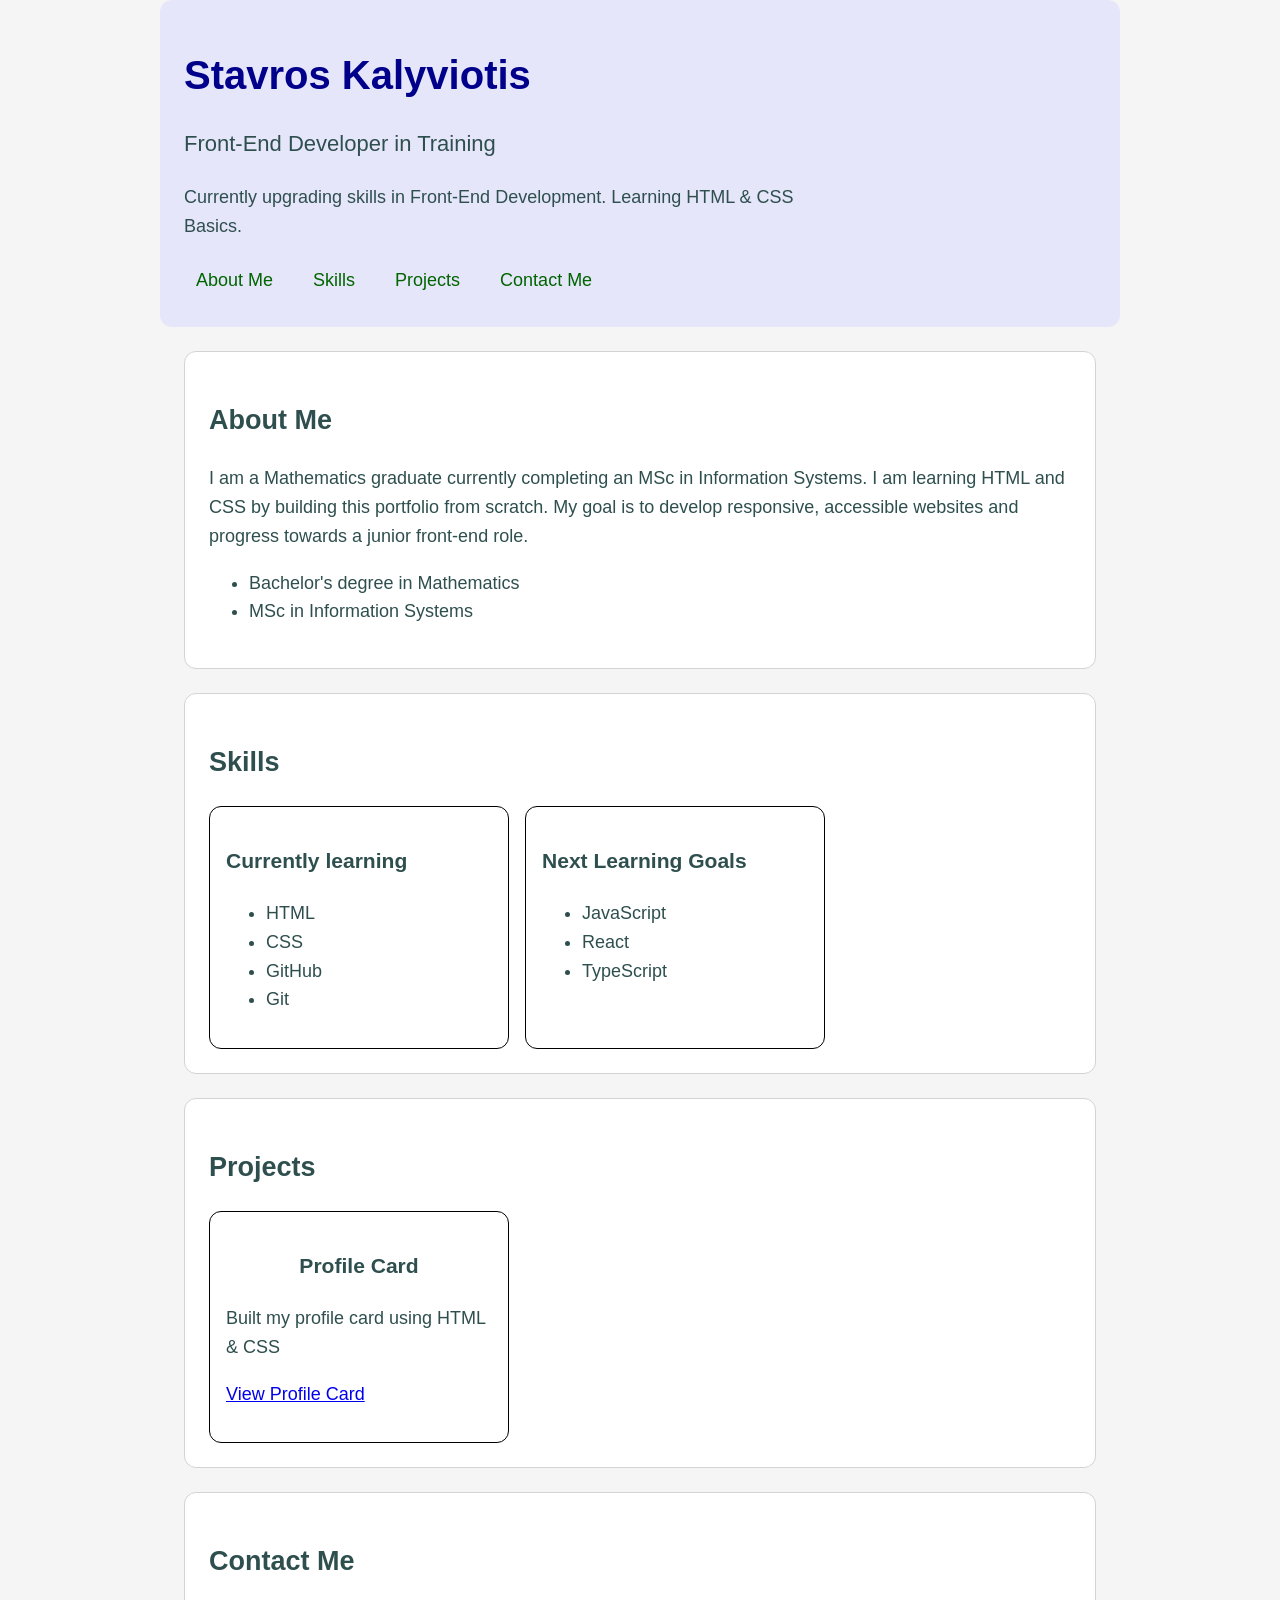
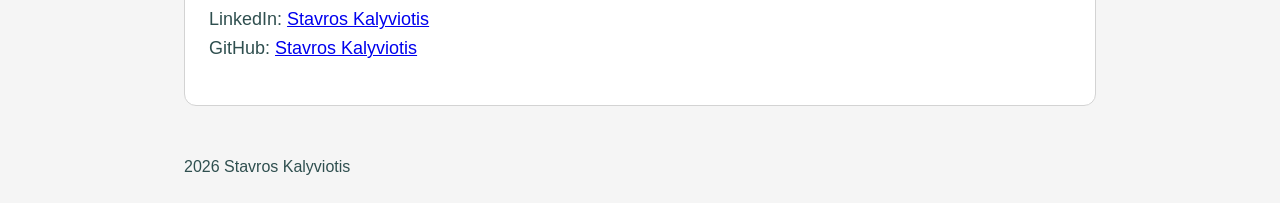
<file: index.html>
<!doctype html>
<html lang="en">
  <head>
    <meta charset="UTF-8" />
    <meta name="viewport" content="width=device-width, initial-scale=1.0" />
    <title>Stavros Kalyviotis</title>
    <link rel="stylesheet" href="style.css" />
  </head>
  <body>
    <header class="container feature-header">
      <h1 class="main-title">Stavros Kalyviotis</h1>
      <p class="subtitle">Front-End Developer in Training</p>
      <p class="shortme">
        Currently upgrading skills in Front-End Development. Learning HTML & CSS
        Basics.
      </p>
      <nav>
        <ul class="nav-list">
          <li><a href="#about">About Me</a></li>
          <li><a href="#knowledge">Skills</a></li>
          <li><a href="#projects">Projects</a></li>
          <li><a href="#contact">Contact Me</a></li>
        </ul>
      </nav>
    </header>

    <main class="container">
      <section id="about" class="content top">
        <h2>About Me</h2>
        <p>
          I am a Mathematics graduate currently completing an MSc in Information
          Systems. I am learning HTML and CSS by building this portfolio from
          scratch. My goal is to develop responsive, accessible websites and
          progress towards a junior front-end role.
        </p>
        <ul>
          <li>Bachelor's degree in Mathematics</li>
          <li>MSc in Information Systems</li>
        </ul>
      </section>
      <section id="knowledge" class="content">
        <h2>Skills</h2>
        <div class="skills">
          <div class="currently">
            <h3>Currently learning</h3>
            <ul>
              <li>HTML</li>
              <li>CSS</li>
              <li>GitHub</li>
              <li>Git</li>
            </ul>
          </div>
          <div class="future">
            <h3>Next Learning Goals</h3>
            <ul>
              <li>JavaScript</li>
              <li>React</li>
              <li>TypeScript</li>
            </ul>
          </div>
        </div>
      </section>
      <section id="projects" class="content">
        <h2>Projects</h2>
        <div class="projects">
          <div class="profile">
            <h3>Profile Card</h3>
            <p>Built my profile card using HTML & CSS</p>
            <p><a href="card.html">View Profile Card</a></p>
          </div>
        </div>
      </section>
      <section id="contact" class="content">
        <h2>Contact Me</h2>
        <p>
          LinkedIn:
          <a href="https://www.linkedin.com/in/stavros-kalyviotis/"
            >Stavros Kalyviotis</a
          >
          <br />
          GitHub:
          <a href="https://github.com/stavroskalyviotis">Stavros Kalyviotis</a>
        </p>
      </section>
    </main>

    <footer class="container">2026 Stavros Kalyviotis</footer>
  </body>
</html>
</file>
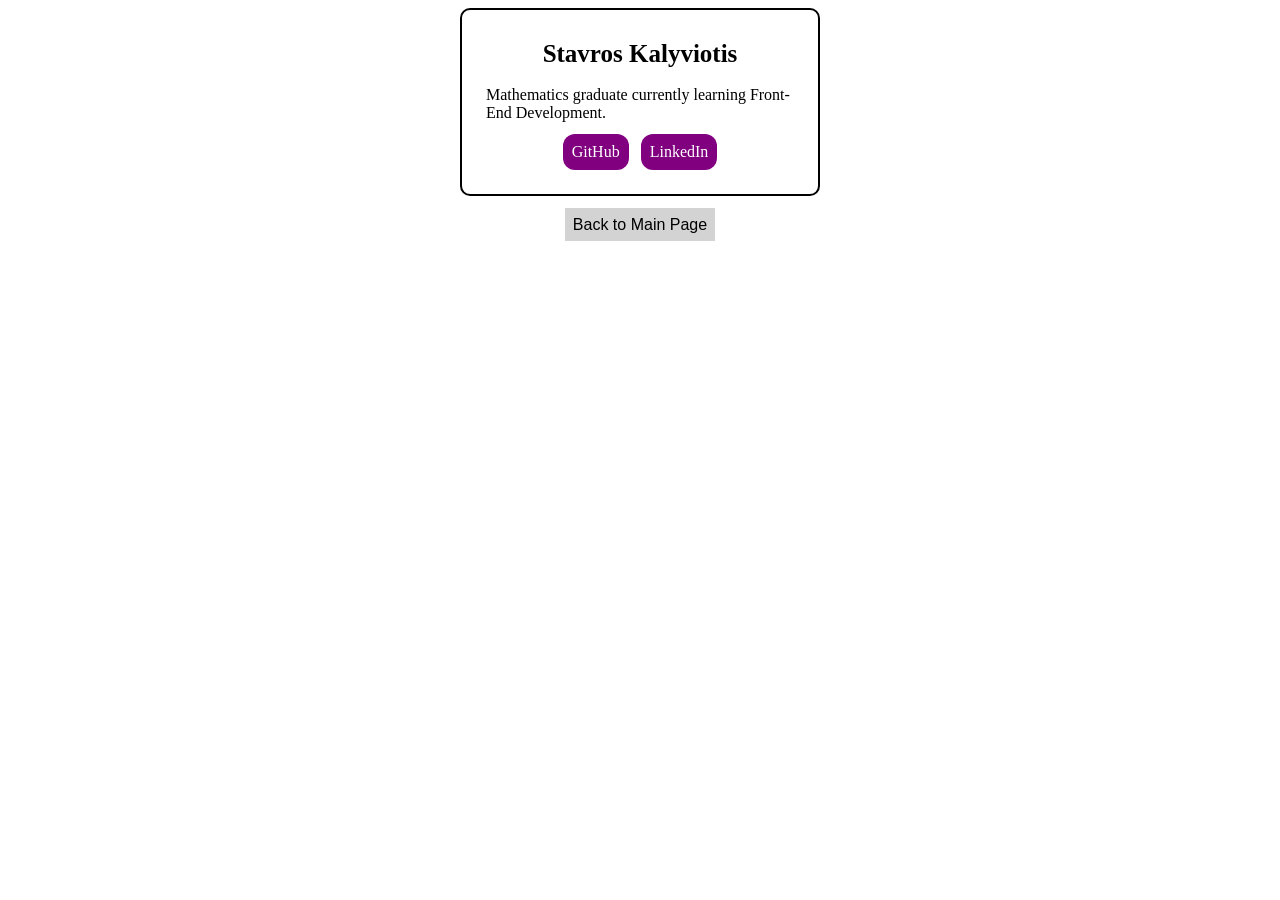
<file: card.html>
<!doctype html>
<html lang="en">
  <head>
    <meta charset="UTF-8" />
    <meta name="viewport" content="width=device-width, initial-scale=1.0" />
    <title>Profile Card</title>
    <link rel="stylesheet" href="card.css" />
  </head>
  <body>
    <div class="card">
      <h1 class="name">Stavros Kalyviotis</h1>
      <p class="about">
        Mathematics graduate currently learning Front-End Development.
      </p>
      <div class="links">
        <p>
          <a href="https://github.com/stavroskalyviotis">GitHub</a>
        </p>
        <p>
          <a href="https://www.linkedin.com/in/stavros-kalyviotis/">LinkedIn</a>
        </p>
      </div>
    </div>
    <div class="back">
      <a href="index.html">Back to Main Page</a>
    </div>
  </body>
</html>
</file>
<file: style.css>
body {
  margin: 0;
  font-family: Arial, sans-serif;
  font-size: 18px;
  line-height: 1.6;
  color: darkslategray;
  background-color: whitesmoke;
}
.container {
  width: 100%;
  max-width: 960px;
  padding: 24px;
  margin: 0 auto;
  box-sizing: border-box;
}
.nav-list {
  display: flex;
  flex-wrap: wrap;
  flex-direction: row;
  gap: 16px;
  list-style: none;
  justify-content: flex-start;
  height: auto;
  margin: 0;
  padding: 0;
}
.nav-list a {
  color: darkgreen;
  text-decoration: none;
  display: block;
  padding: 8px 12px;
  border-radius: 6px;
}
.nav-list a:hover {
  background-color: lavender;
}
.nav-list a:focus-visible {
  outline: 3px solid darkblue;
  outline-offset: 3px;
}
.main-title {
  font-size: 40px;
  line-height: 1.2;
  color: darkblue;
}
.subtitle {
  font-size: 22px;
}
.shortme {
  max-width: 640px;
}
.content {
  background-color: white;
  padding: 24px;
  border: 1px solid lightgray;
  border-radius: 12px;
  margin-top: 24px;
}
footer {
  font-size: 16px;
}
.top {
  margin-top: 0;
}
.skills {
  display: flex;
  flex-direction: row;
  flex-wrap: wrap;
  gap: 16px;
}
.currently,
.future {
  width: 300px;
  max-width: 100%;
  padding: 16px;
  border: 1px solid black;
  border-radius: 12px;
  box-sizing: border-box;
}
.projects {
  display: flex;
  flex-direction: row;
  flex-wrap: wrap;
  gap: 16px;
}
.profile {
  border: 1px solid black;
  border-radius: 12px;
  box-sizing: border-box;
  width: 300px;
  max-width: 100%;
  padding: 16px;
}
.projects h3 {
  text-align: center;
}

@media (max-width: 600px) {
  .container {
    padding: 16px;
  }
  .main-title {
    font-size: 30px;
  }
  .nav-list {
    flex-direction: column;
    gap: 8px;
  }
}
.feature-header {
  background-color: lavender;
  border-radius: 12px;
}
</file>
<file: card.css>
.card {
  max-width: 360px;
  width: 100%;
  padding: 24px;
  margin: 0 auto;
  border: 2px solid black;
  border-radius: 10px;
  display: flex;
  flex-wrap: wrap;
  align-items: center;
  flex-direction: column;
  box-sizing: border-box;
  gap: 12px;
  margin-bottom: 20px;
}
.name {
  font-size: 25px;
  line-height: 1.6;
}
.card p,
.card h1 {
  margin: 0;
}
.links {
  display: flex;
  flex-direction: row;
  flex-wrap: wrap;
  gap: 12px;
}
.links a {
  text-decoration: none;
  color: white;
  background-color: purple;
  padding: 9px;
  border-radius: 12px;
  display: block;
}
.links a:hover {
  background-color: lightblue;
  color: purple;
}
.links a:focus-visible {
  outline: 2px solid black;
  outline-offset: 3px;
}
.back {
  text-align: center;
}
.back a {
  background-color: lightgray;
  color: black;
  text-decoration: none;
  padding: 8px;
  font-family: Arial, sans-serif;
}
.back a:hover {
  background-color: navy;
  color: white;
}
.back a:focus-visible {
  outline: 2px solid black;
  outline-offset: 3px;
}
@media (max-width: 480px) {
  .name {
    font-size: 22px;
  }
  .card {
    padding: 16px;
  }
}
</file>
